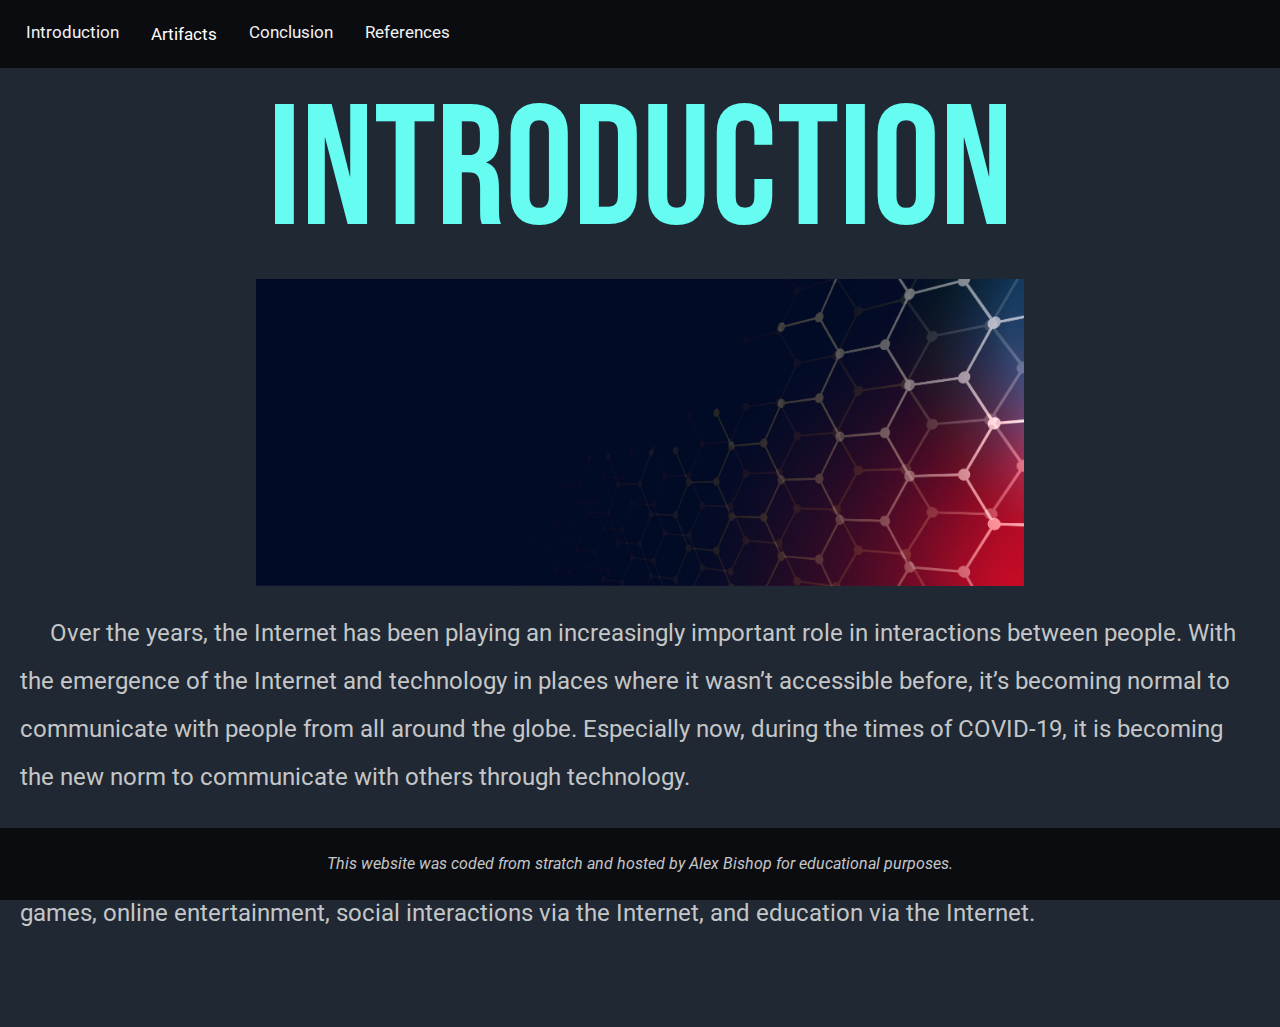
<file: index.html>
<!DOCTYPE html>
<html lang="en">
    <head>
        <meta charset="utf-8">
        <title>Introduction</title>

        <link rel="stylesheet" type="text/css" href="css/main.css">
    </head>

    <body>
        <div class="topnav" id="myTopnav">
            <a href="index.html" class="active">Introduction</a>
            <div class="dropdown">
                <button class="dropbtn">
                    Artifacts 
                </button>
                <div class="dropdown-content">
                    <a href="artifact1.html">Artifact 1</a>
                    <a href="artifact2.html">Artifact 2</a>
                    <a href="artifact3.html">Artifact 3</a>
                    <a href="artifact4.html">Artifact 4</a>
                    <a href="artifact5.html">Artifact 5</a>
                    <a href="artifact6.html">Artifact 6</a>
                    <a href="artifact7.html">Artifact 7</a>
                </div>
                
            </div>
            <a href="conclusion.html">Conclusion</a>
            <a href="references.html">References</a>
        </div>

        <div>
            <h1>
                Introduction
            </h1> 
            <figure style="text-align: center;">
                <img src = "images/techBanner.jpg" style = "height: .2;width: 60%;">
            </figure>
            

            <p>
                &emsp; Over the years, the Internet has been playing an increasingly important role in interactions between people. With the emergence of the Internet and technology in places where it wasn’t accessible before, it’s becoming normal to communicate with people from all around the globe. Especially now, during the times of COVID-19, it is becoming the new norm to communicate with others through technology.
            </p>

            <p class = "bottomT">
                &emsp; This portfolio will be showcasing artifacts based on the impacts of the Internet in today’s world through video games, online entertainment, social interactions via the Internet, and education via the Internet.
            </p>
        </div>
            

        <div class = "footer">
           <p>
            This website was coded from stratch and hosted by Alex Bishop for educational purposes. 
           </p> 
        </div>

    </body>

    <footer>
        
    </footer>


</html>
</file>
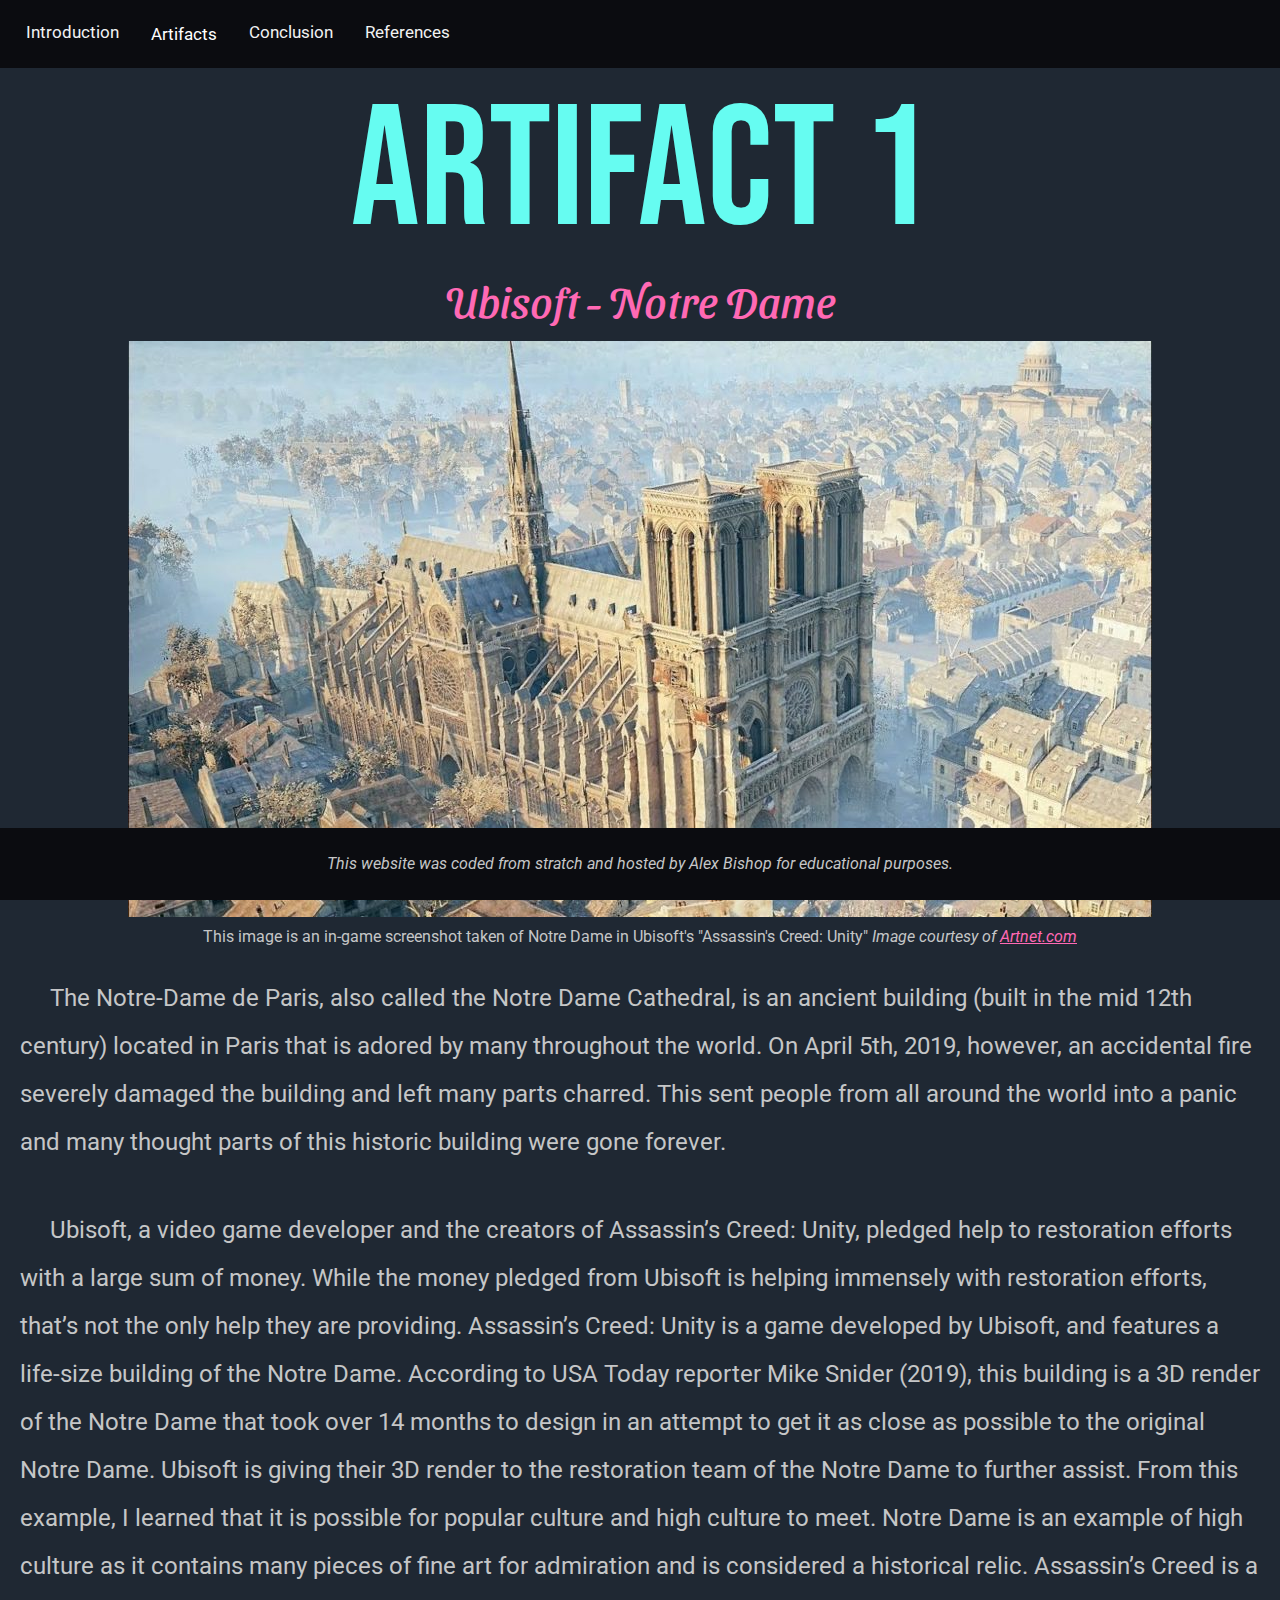
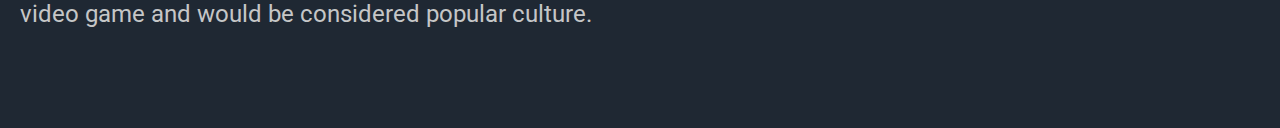
<file: artifact1.html>
<!DOCTYPE html>
<html lang="en">
    <head>
        <meta charset="utf-8">
        <title>Artifact 1</title>

        <link rel="stylesheet" type="text/css" href="css/main.css">
    </head>

    <body>
        <div class="topnav" id="myTopnav">
            <a href="index.html" class="active">Introduction</a>
            <div class="dropdown">
                <button class="dropbtn">
                    Artifacts 
                </button>
                <div class="dropdown-content">
                    <a href="artifact1.html">Artifact 1</a>
                    <a href="artifact2.html">Artifact 2</a>
                    <a href="artifact3.html">Artifact 3</a>
                    <a href="artifact4.html">Artifact 4</a>
                    <a href="artifact5.html">Artifact 5</a>
                    <a href="artifact6.html">Artifact 6</a>
                    <a href="artifact7.html">Artifact 7</a>
                </div>
                
            </div>
            <a href="conclusion.html">Conclusion</a>
            <a href="references.html">References</a>
        </div>

        <div class = "row">
            <h1>
                Artifact 1
            </h1>
            <h2>
                Ubisoft - Notre Dame
            </h2>

            <figure style = "text-align: center;">
                <img src = "images/NotreDameVideoGame.jpg">
                <figcaption>
                    This image is an in-game screenshot taken of Notre Dame in Ubisoft's "Assassin's Creed: Unity" <em>Image courtesy of <a href = "https://news.artnet.com/market/how-technologies-old-and-new-will-be-needed-to-rebuild-notre-dame-1520689">Artnet.com</a></em>
                </figcaption>
             </figure>

            <div class = "column">
                <p>
                    &emsp; The Notre-Dame de Paris, also called the Notre Dame Cathedral, is an ancient building (built in the mid 12th century) located in Paris that is adored by many throughout the world. On April 5th, 2019, however, an accidental fire severely damaged the building and left many parts charred. This sent people from all around the world into a panic and many thought parts of this historic building were gone forever.
                </p>
            </div>

            <div class = "column">
                <p class = "bottomT">
                    &emsp; Ubisoft, a video game developer and the creators of Assassin’s Creed: Unity, pledged help to restoration efforts with a large sum of money. While the money pledged from Ubisoft is helping immensely with restoration efforts, that’s not the only help they are providing. Assassin’s Creed: Unity is a game developed by Ubisoft, and features a life-size building of the Notre Dame. According to USA Today reporter Mike Snider (2019), this building is a 3D render of the Notre Dame that took over 14 months to design in an attempt to get it as close as possible to the original Notre Dame. Ubisoft is giving their 3D render to the restoration team of the Notre Dame to further assist. From this example, I learned that it is possible for popular culture and high culture to meet. Notre Dame is an example of high culture as it contains many pieces of fine art for admiration and is considered a historical relic. Assassin’s Creed is a video game and would be considered popular culture.
                </p>
            </div>
        </div>
            

        <div class = "footer">
            <p>
             This website was coded from stratch and hosted by Alex Bishop for educational purposes. 
            </p> 
         </div>
    </body>



</html>
</file>
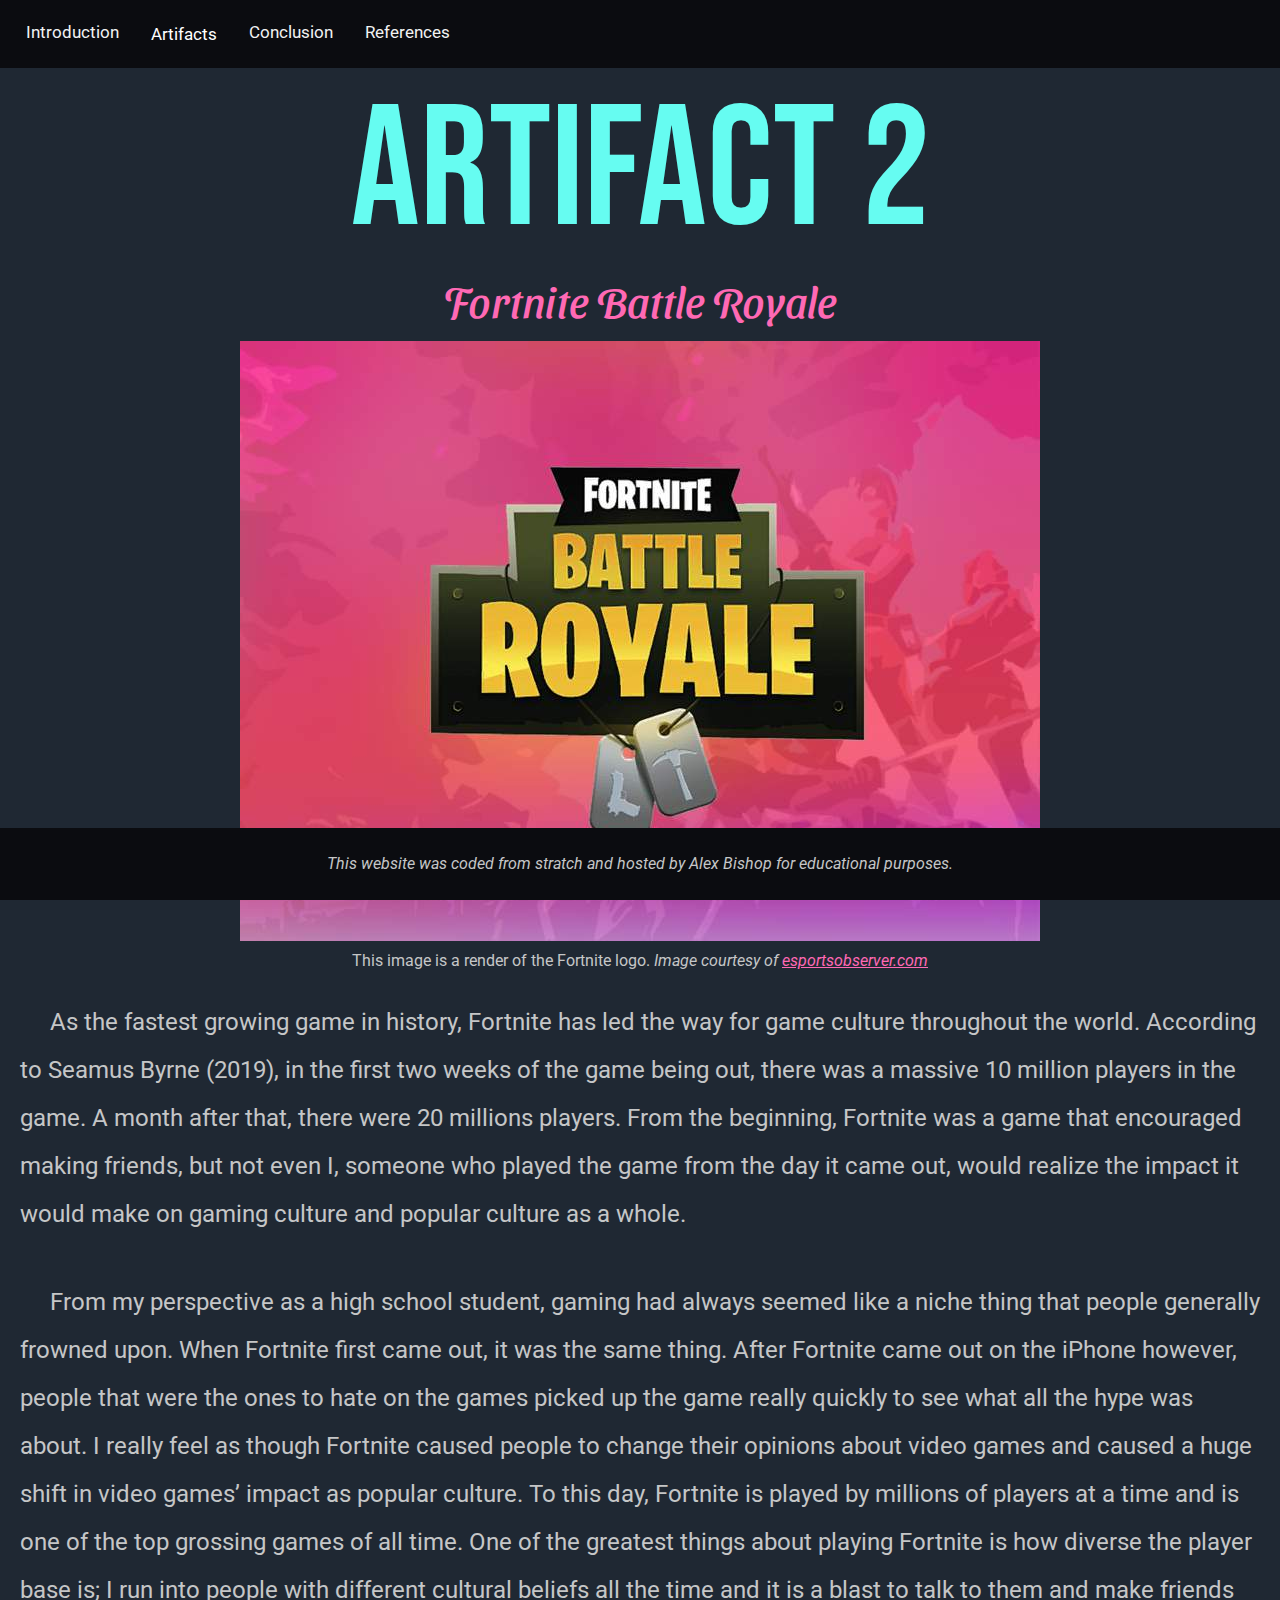
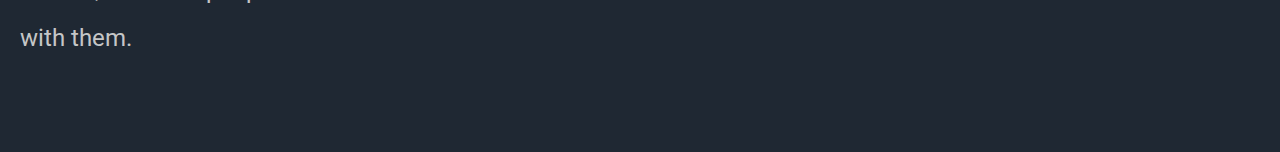
<file: artifact2.html>
<!DOCTYPE html>
<html lang="en">
    <head>
        <meta charset="utf-8">
        <title>Artifact 2</title>

        <link rel="stylesheet" type="text/css" href="css/main.css">
    </head>

    <body>
        <div class="topnav" id="myTopnav">
            <a href="index.html" class="active">Introduction</a>
            <div class="dropdown">
                <button class="dropbtn">
                    Artifacts 
                </button>
                <div class="dropdown-content">
                    <a href="artifact1.html">Artifact 1</a>
                    <a href="artifact2.html">Artifact 2</a>
                    <a href="artifact3.html">Artifact 3</a>
                    <a href="artifact4.html">Artifact 4</a>
                    <a href="artifact5.html">Artifact 5</a>
                    <a href="artifact6.html">Artifact 6</a>
                    <a href="artifact7.html">Artifact 7</a>
                </div>
                
            </div>
            <a href="conclusion.html">Conclusion</a>
            <a href="references.html">References</a>
        </div>

        <div>
            <h1>
                Artifact 2
            </h1>
            <h2>
                Fortnite Battle Royale
            </h2>
            <figure style = "text-align: center;">
                <img src = "images/Fortnite-BR-History-Part-One.jpg">
                <figcaption>
                    This image is a render of the Fortnite logo. <em>Image courtesy of <a href = "https://Esportsobserver.com/fortnite-br-history-part1">esportsobserver.com</a></em>
                </figcaption>
             </figure>
             <p>
                &emsp; As the fastest growing game in history, Fortnite has led the way for game culture throughout the world. According to Seamus Byrne (2019), in the first two weeks of the game being out, there was a massive 10 million players in the game. A month after that, there were 20 millions players. From the beginning, Fortnite was a game that encouraged making friends, but not even I, someone who played the game from the day it came out, would realize the impact it would make on gaming culture and popular culture as a whole.
             </p>
             <p class = "bottomT">
                &emsp; From my perspective as a high school student, gaming had always seemed like a niche thing that people generally frowned upon. When Fortnite first came out, it was the same thing. After Fortnite came out on the iPhone however, people that were the ones to hate on the games picked up the game really quickly to see what all the hype was about. I really feel as though Fortnite caused people to change their opinions about video games and caused a huge shift in video games’ impact as popular culture. To this day, Fortnite is played by millions of players at a time and is one of the top grossing games of all time. One of the greatest things about playing Fortnite is how diverse the player base is; I run into people with different cultural beliefs all the time and it is a blast to talk to them and make friends with them.
             </p>
        </div>
            
        <div class = "footer">
            <p>
             This website was coded from stratch and hosted by Alex Bishop for educational purposes. 
            </p> 
         </div>
    </body>



</html>
</file>
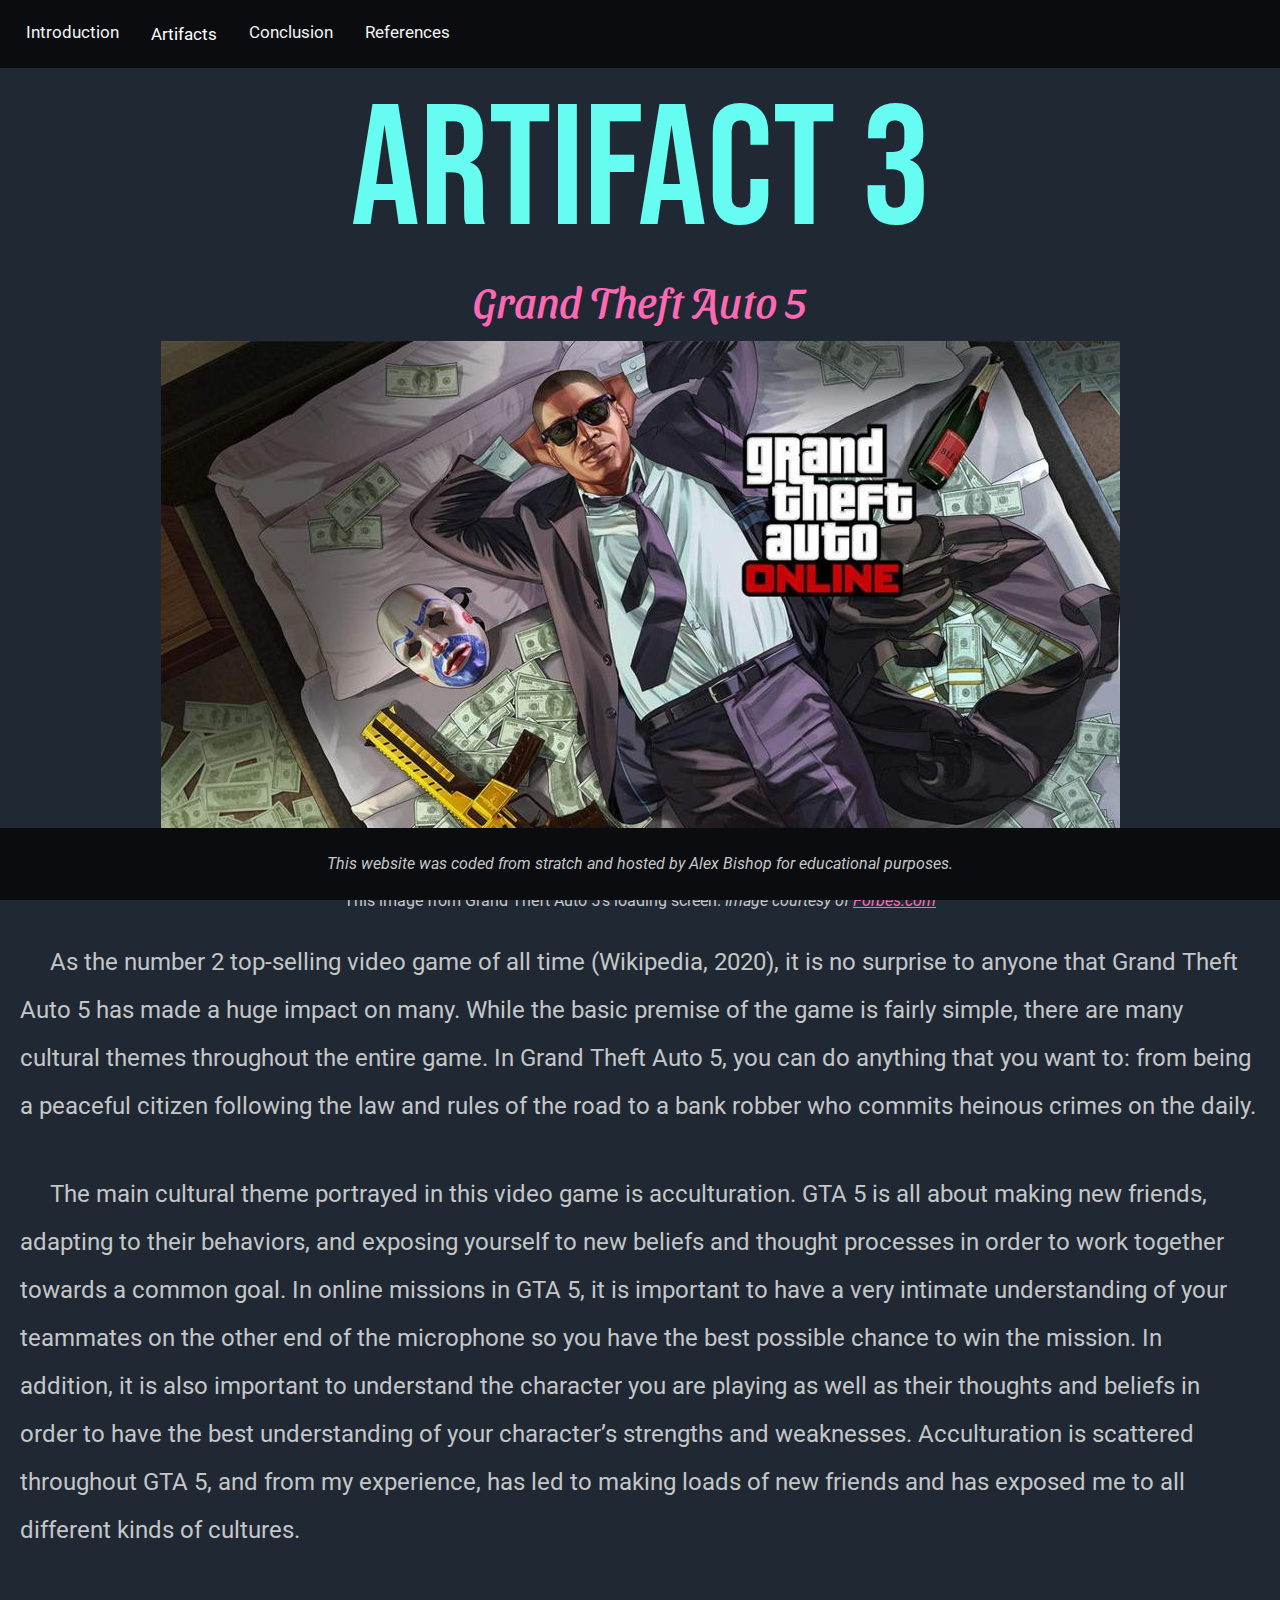
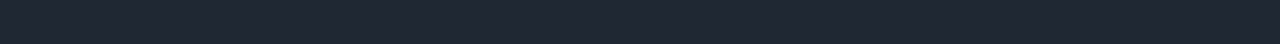
<file: artifact3.html>
<!DOCTYPE html>
<html lang="en">
    <head>
        <meta charset="utf-8">
        <title>Artifact 3</title>

        <link rel="stylesheet" type="text/css" href="css/main.css">
    </head>

    <body>
        <div class="topnav" id="myTopnav">
            <a href="index.html" class="active">Introduction</a>
            <div class="dropdown">
                <button class="dropbtn">
                    Artifacts 
                </button>
                <div class="dropdown-content">
                    <a href="artifact1.html">Artifact 1</a>
                    <a href="artifact2.html">Artifact 2</a>
                    <a href="artifact3.html">Artifact 3</a>
                    <a href="artifact4.html">Artifact 4</a>
                    <a href="artifact5.html">Artifact 5</a>
                    <a href="artifact6.html">Artifact 6</a>
                    <a href="artifact7.html">Artifact 7</a>
                </div>
                
            </div>
            <a href="conclusion.html">Conclusion</a>
            <a href="references.html">References</a>
        </div>

        <div>
            <h1>
                Artifact 3
            </h1>
            <h2>
                Grand Theft Auto 5
            </h2>
            <figure style = "text-align: center;">
                <img src = "images/gta5.jpg">
                <figcaption>
                    This image from Grand Theft Auto 5's loading screen. <em>Image courtesy of <a href = "https://www.forbes.com/sites/paultassi/2020/02/15/the-enduring-mystery-of-how-gta-5-has-sold-120-million-copies/?sh=173cd93c1c7b">Forbes.com</a></em>
                </figcaption>
             </figure>
             <p>
                &emsp; As the number 2 top-selling video game of all time (Wikipedia, 2020), it is no surprise to anyone that Grand Theft Auto 5 has made a huge impact on many. While the basic premise of the game is fairly simple, there are many cultural themes throughout the entire game. In Grand Theft Auto 5, you can do anything that you want to: from being a peaceful citizen following the law and rules of the road to a bank robber who commits heinous crimes on the daily.
             </p>
             <p class = "bottomT">
                &emsp; The main cultural theme portrayed in this video game is acculturation. GTA 5 is all about making new friends, adapting to their behaviors, and exposing yourself to new beliefs and thought processes in order to work together towards a common goal. In online missions in GTA 5, it is important to have a very intimate understanding of your teammates on the other end of the microphone so you have the best possible chance to win the mission. In addition, it is also important to understand the character you are playing as well as their thoughts and beliefs in order to have the best understanding of your character’s strengths and weaknesses. Acculturation is scattered throughout GTA 5, and from my experience, has led to making loads of new friends and has exposed me to all different kinds of cultures.
             </p>
        </div>
            
        <div class = "footer">
            <p>
             This website was coded from stratch and hosted by Alex Bishop for educational purposes. 
            </p> 
         </div>
    </body>



</html>
</file>
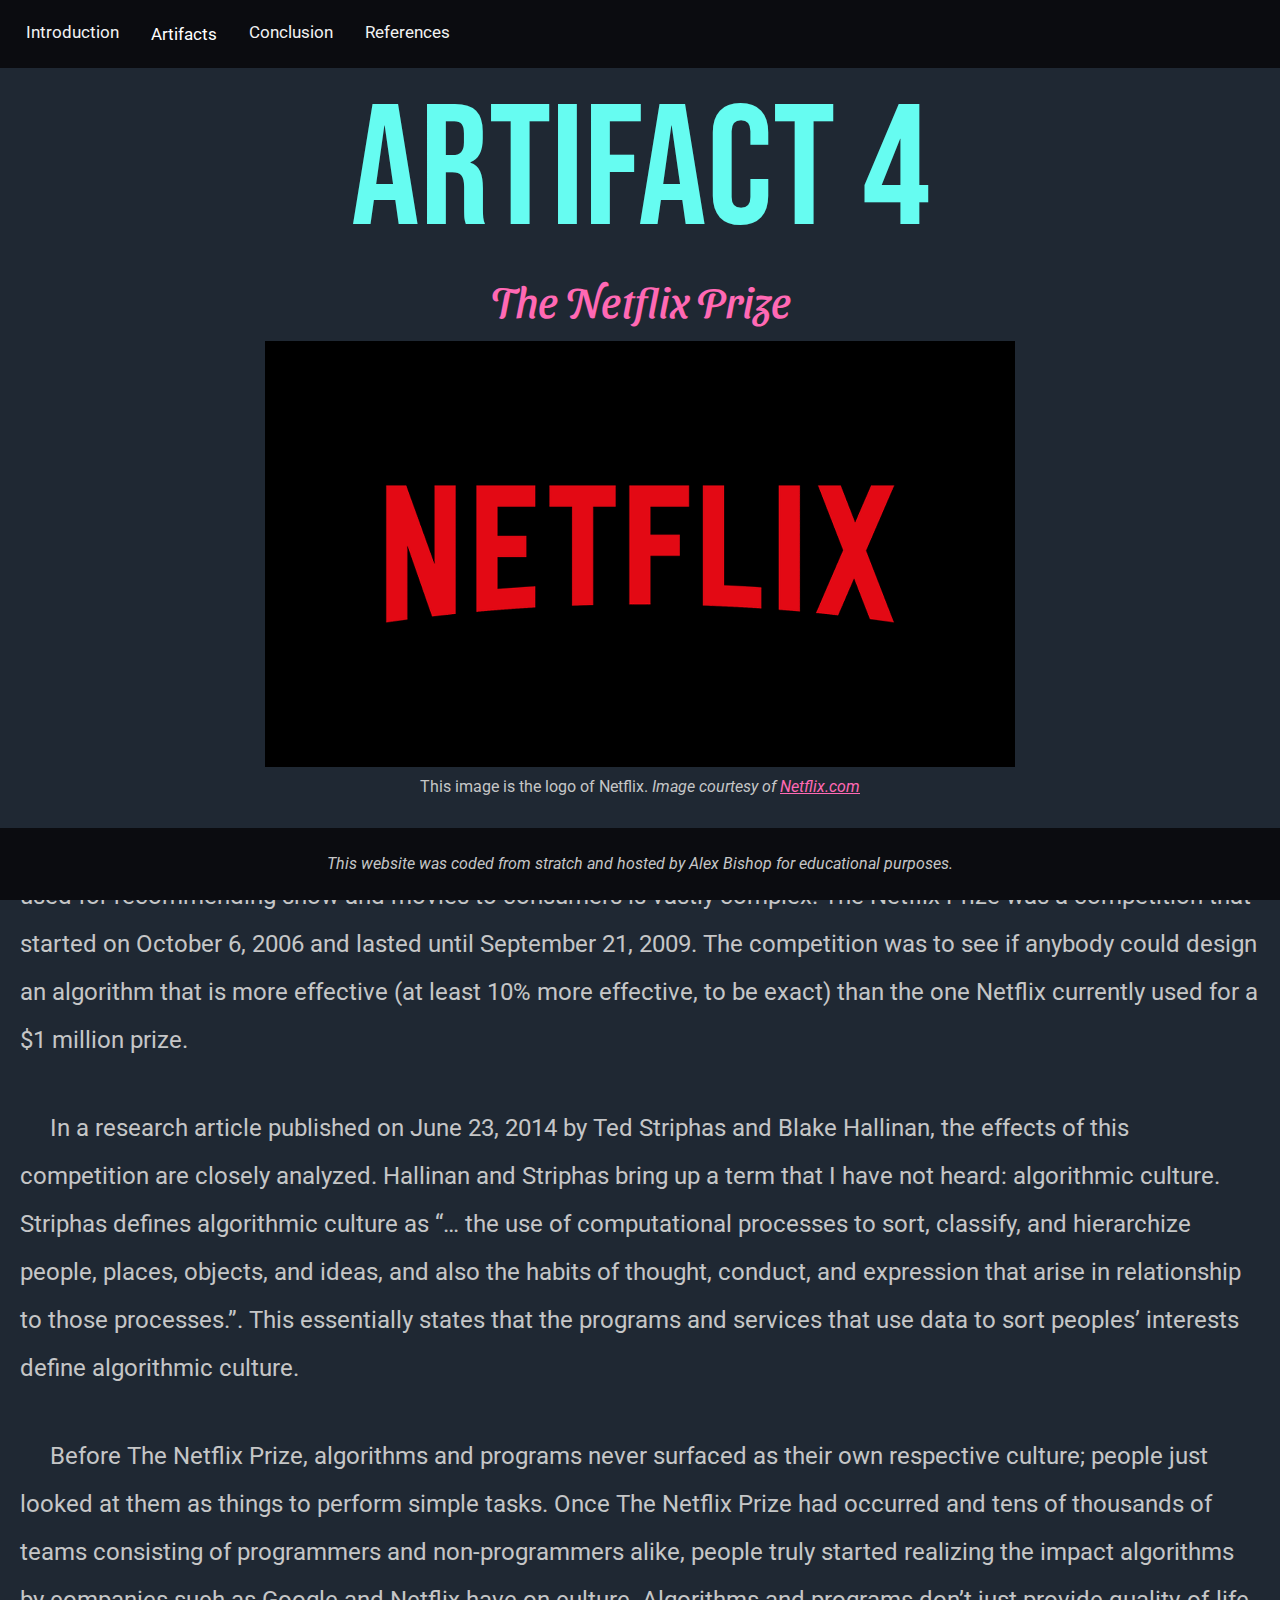
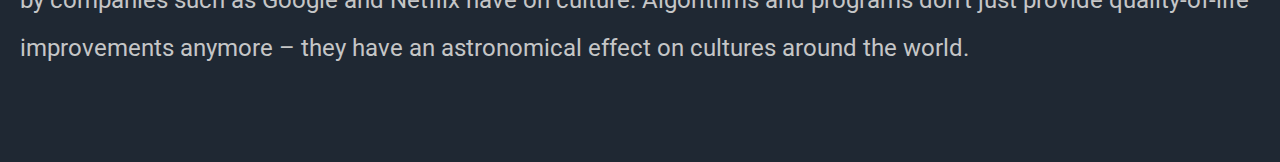
<file: artifact4.html>
<!DOCTYPE html>
<html lang="en">
    <head>
        <meta charset="utf-8">
        <title>Artifact 4</title>

        <link rel="stylesheet" type="text/css" href="css/main.css">
    </head>

    <body>
        <div class="topnav" id="myTopnav">
            <a href="index.html" class="active">Introduction</a>
            <div class="dropdown">
                <button class="dropbtn">
                    Artifacts 
                </button>
                <div class="dropdown-content">
                    <a href="artifact1.html">Artifact 1</a>
                    <a href="artifact2.html">Artifact 2</a>
                    <a href="artifact3.html">Artifact 3</a>
                    <a href="artifact4.html">Artifact 4</a>
                    <a href="artifact5.html">Artifact 5</a>
                    <a href="artifact6.html">Artifact 6</a>
                    <a href="artifact7.html">Artifact 7</a>
                </div>
                
            </div>
            <a href="conclusion.html">Conclusion</a>
            <a href="references.html">References</a>
        </div>

        <div>
            <h1>
                Artifact 4
            </h1>
            <h2>
                The Netflix Prize
            </h2>
            <figure style = "text-align: center;">
                <img src = "images/netflix.png" style = "height: 750p;width: 750px;">
                <figcaption>
                    This image is the logo of Netflix. <em>Image courtesy of <a href = "https://brand.netflix.com/en/assets/">Netflix.com</a></em>
                </figcaption>
             </figure>
             <p>
                &emsp; Netflix is a household name around the world; that is no surprise. It is also not a surprise that the algorithm that is used for recommending show and movies to consumers is vastly complex. The Netflix Prize was a competition that started on October 6, 2006 and lasted until September 21, 2009. The competition was to see if anybody could design an algorithm that is more effective (at least 10% more effective, to be exact) than the one Netflix currently used for a $1 million prize.
             </p>
             <p>
                &emsp; In a research article published on June 23, 2014 by Ted Striphas and Blake Hallinan, the effects of this competition are closely analyzed. Hallinan and Striphas bring up a term that I have not heard: algorithmic culture. Striphas defines algorithmic culture as “… the use of computational processes to sort, classify, and hierarchize people, places, objects, and ideas, and also the habits of thought, conduct, and expression that arise in relationship to those processes.”. This essentially states that the programs and services that use data to sort peoples’ interests define algorithmic culture.
             </p>
             <p class = "bottomT">
                &emsp; Before The Netflix Prize, algorithms and programs never surfaced as their own respective culture; people just looked at them as things to perform simple tasks.  Once The Netflix Prize had occurred and tens of thousands of teams consisting of programmers and non-programmers alike, people truly started realizing the impact algorithms by companies such as Google and Netflix have on culture. Algorithms and programs don’t just provide quality-of-life improvements anymore – they have an astronomical effect on cultures around the world.
             </p>
        </div>
            

        <div class = "footer">
            <p>
             This website was coded from stratch and hosted by Alex Bishop for educational purposes. 
            </p> 
         </div>
    </body>



</html>
</file>
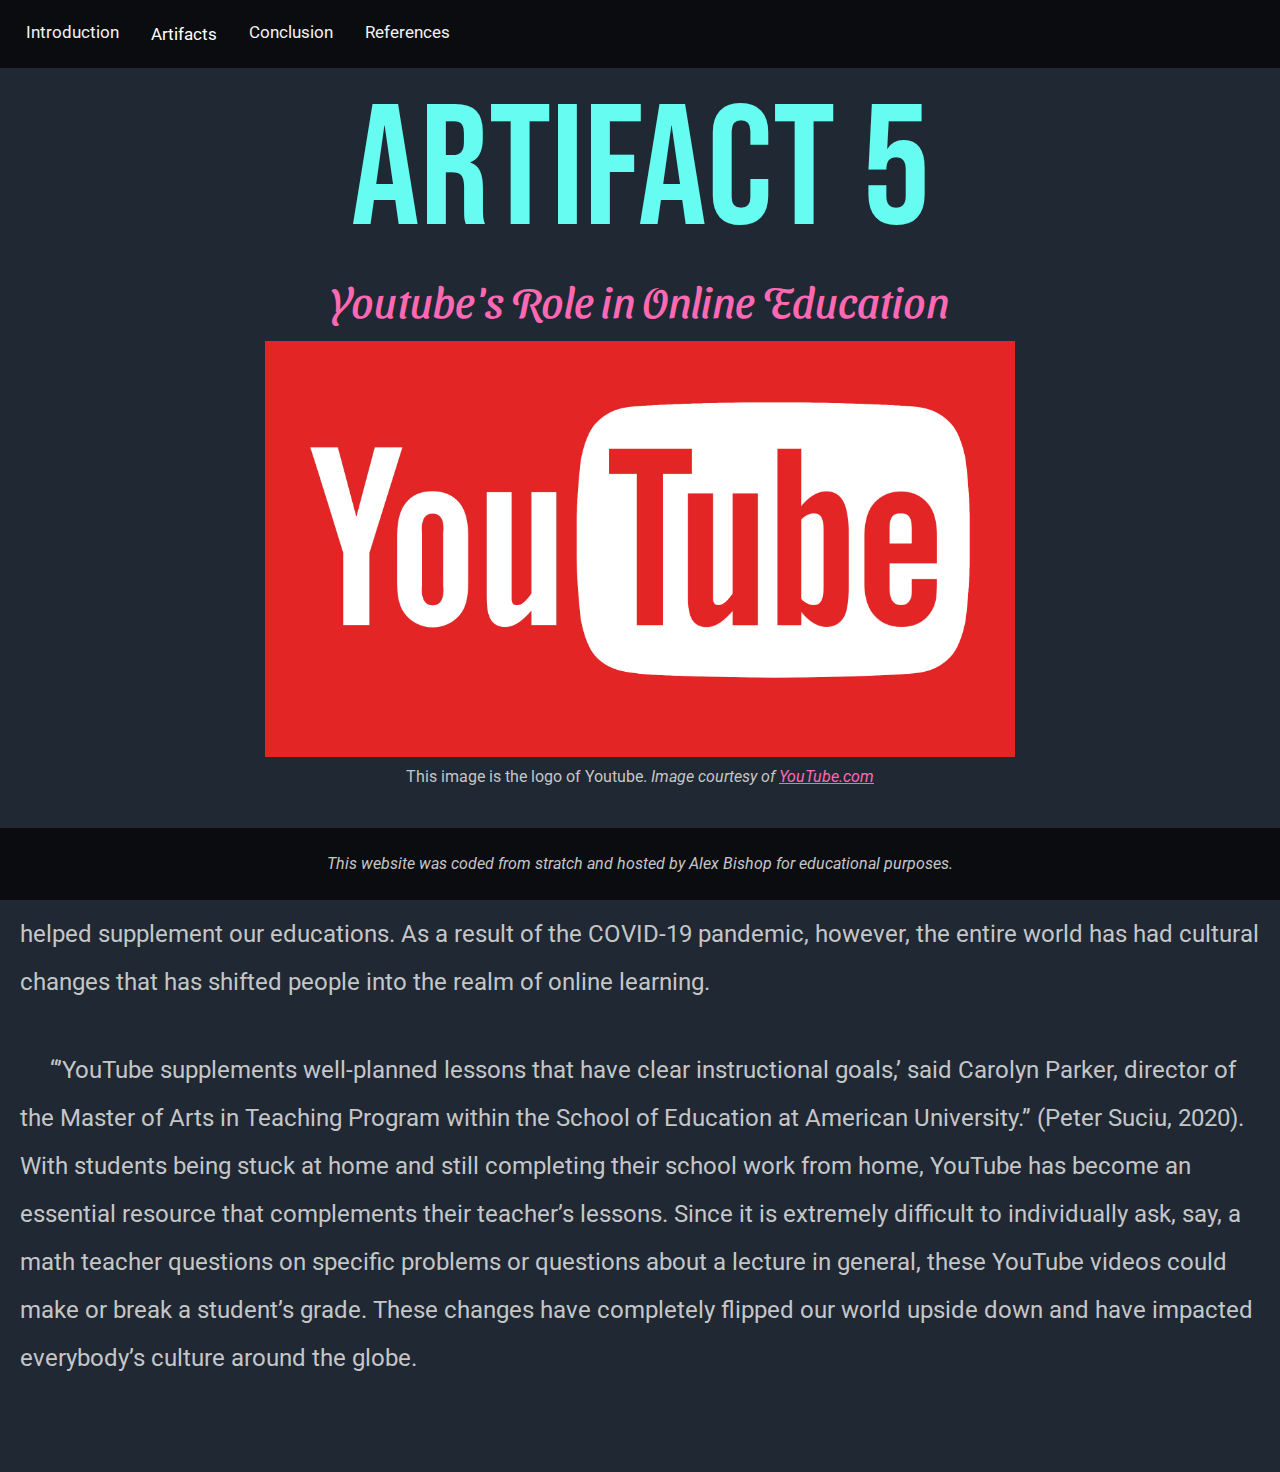
<file: artifact5.html>
<!DOCTYPE html>
<html lang="en">
    <head>
        <meta charset="utf-8">
        <title>Artifact 5</title>

        <link rel="stylesheet" type="text/css" href="css/main.css">
    </head>

    <body>
        <div class="topnav" id="myTopnav">
            <a href="index.html" class="active">Introduction</a>
            <div class="dropdown">
                <button class="dropbtn">
                    Artifacts 
                </button>
                <div class="dropdown-content">
                    <a href="artifact1.html">Artifact 1</a>
                    <a href="artifact2.html">Artifact 2</a>
                    <a href="artifact3.html">Artifact 3</a>
                    <a href="artifact4.html">Artifact 4</a>
                    <a href="artifact5.html">Artifact 5</a>
                    <a href="artifact6.html">Artifact 6</a>
                    <a href="artifact7.html">Artifact 7</a>
                </div>
                
            </div>
            <a href="conclusion.html">Conclusion</a>
            <a href="references.html">References</a>
        </div>

        <div>
            <h1>
                Artifact 5
            </h1>
            <h2>
                Youtube's Role in Online Education
            </h2>
            <figure style = "text-align: center;">
                <img src = "images/youtube3.jpg" style = "width: 750px;">
                <figcaption>
                    This image is the logo of Youtube. <em>Image courtesy of <a href = "https://www.youtube.com/about/brand-resources/#logos-icons-colors">YouTube.com</a></em>
                </figcaption>
             </figure>
             <p>
                &emsp; YouTube has been around since 2005, offering all different kinds of entertaining, educational, and informative content. Even before the COVID-19 pandemic, this content was widely used to keep us occupied, entertained, and helped supplement our educations. As a result of the COVID-19 pandemic, however, the entire world has had cultural changes that has shifted people into the realm of online learning.
             </p>
             <p class = "bottomT">
                &emsp; “’YouTube supplements well-planned lessons that have clear instructional goals,’ said Carolyn Parker, director of the Master of Arts in Teaching Program within the School of Education at American University.” (Peter Suciu, 2020). With students being stuck at home and still completing their school work from home, YouTube has become an essential resource that complements their teacher’s lessons. Since it is extremely difficult to individually ask, say, a math teacher questions on specific problems or questions about a lecture in general, these YouTube videos could make or break a student’s grade. These changes have completely flipped our world upside down and have impacted everybody’s culture around the globe.
             </p>
        </div>
            
        <div class = "footer">
            <p>
             This website was coded from stratch and hosted by Alex Bishop for educational purposes. 
            </p> 
         </div>
    </body>



</html>
</file>
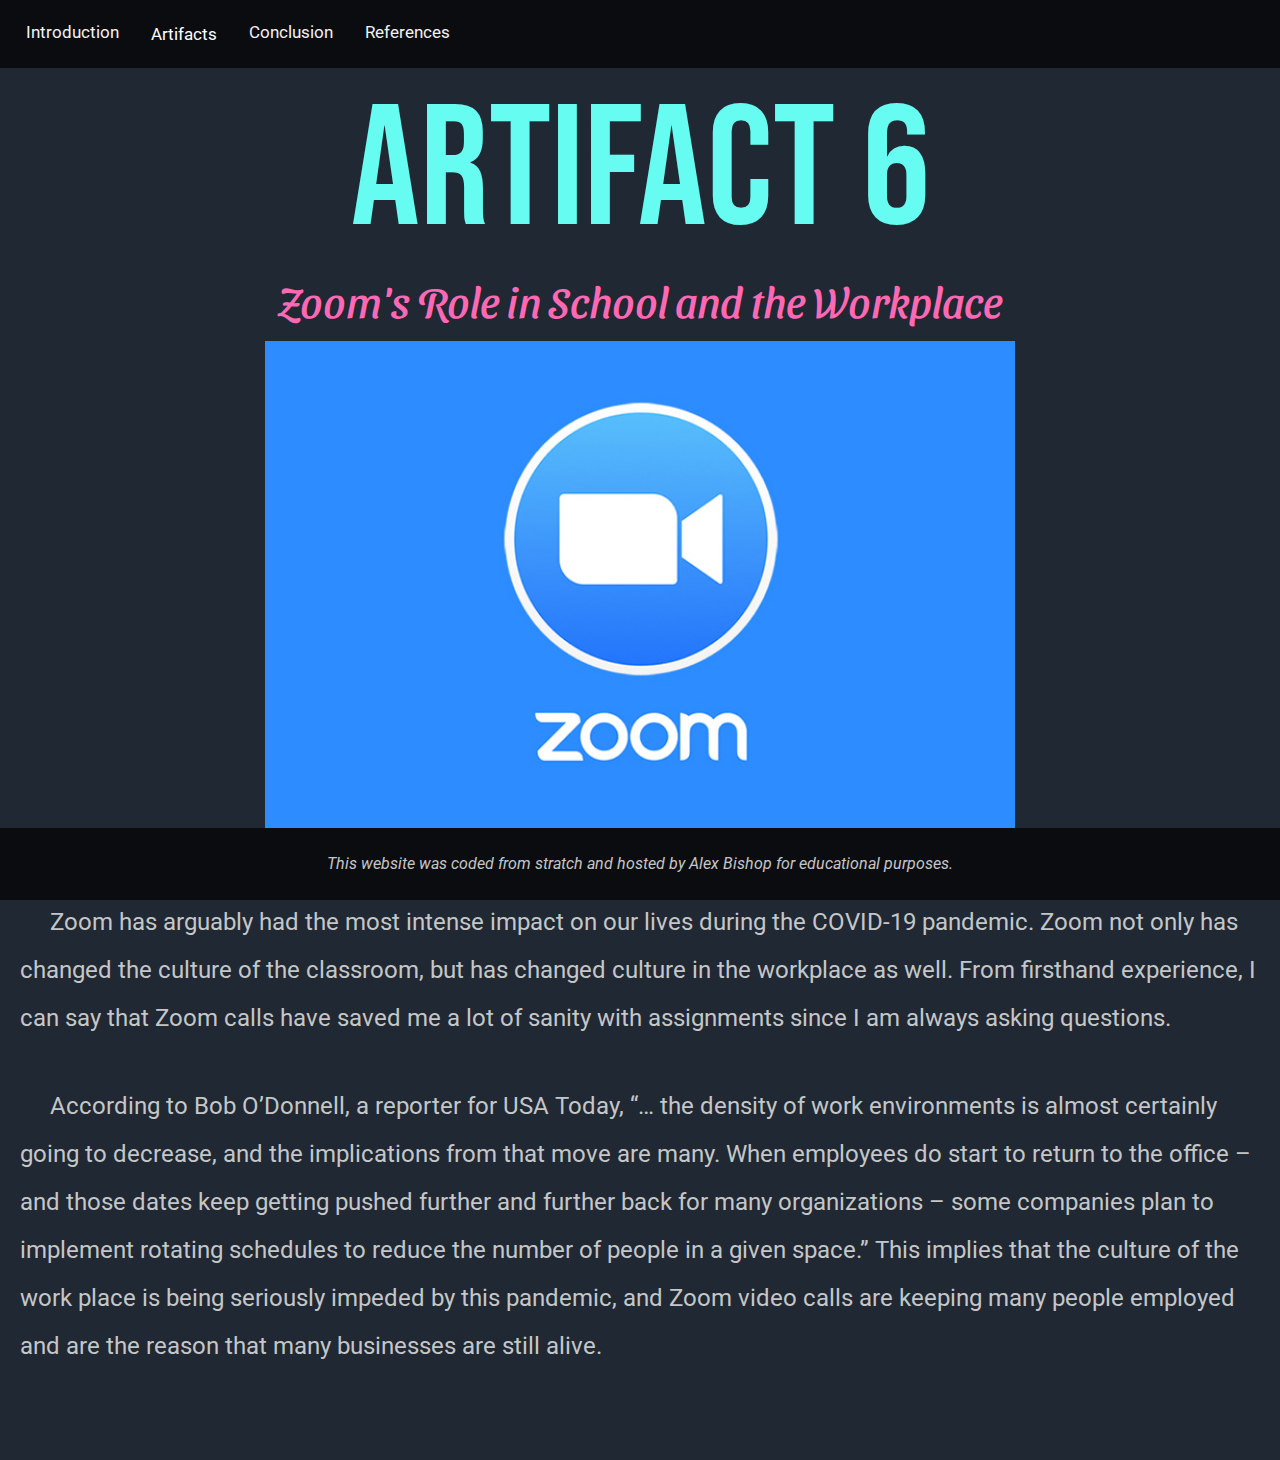
<file: artifact6.html>
<!DOCTYPE html>
<html lang="en">
    <head>
        <meta charset="utf-8">
        <title>Artifact 6</title>

        <link rel="stylesheet" type="text/css" href="css/main.css">
    </head>

    <body>
        <div class="topnav" id="myTopnav">
            <a href="index.html" class="active">Introduction</a>
            <div class="dropdown">
                <button class="dropbtn">
                    Artifacts 
                </button>
                <div class="dropdown-content">
                    <a href="artifact1.html">Artifact 1</a>
                    <a href="artifact2.html">Artifact 2</a>
                    <a href="artifact3.html">Artifact 3</a>
                    <a href="artifact4.html">Artifact 4</a>
                    <a href="artifact5.html">Artifact 5</a>
                    <a href="artifact6.html">Artifact 6</a>
                    <a href="artifact7.html">Artifact 7</a>
                </div>
                
            </div>
            <a href="conclusion.html">Conclusion</a>
            <a href="references.html">References</a>
        </div>

        <div>
            <h1>
                Artifact 6
            </h1>
            <h2>
                Zoom's Role in School and the Workplace
            </h2>
            <figure style = "text-align: center;">
                <img src = "images/zoom.jpg" style = "width: 750px;">
                <figcaption>
                    This image is the logo of Zoom. <em>Image courtesy of <a href = "https://www.eweek.com/enterprise-apps/zoom-unveils-slew-of-new-features-at-zoomtopia-2020">eWeek.com</a></em>
                </figcaption>
             </figure>
             <p>
                &emsp; Zoom has arguably had the most intense impact on our lives during the COVID-19 pandemic. Zoom not only has changed the culture of the classroom, but has changed culture in the workplace as well. From firsthand experience, I can say that Zoom calls have saved me a lot of sanity with assignments since I am always asking questions.
             </p>
             <p class = "bottomT">
                &emsp; According to Bob O’Donnell, a reporter for USA Today, “… the density of work environments is almost certainly going to decrease, and the implications from that move are many. When employees do start to return to the office – and those dates keep getting pushed further and further back for many organizations – some companies plan to implement rotating schedules to reduce the number of people in a given space.” This implies that the culture of the work place is being seriously impeded by this pandemic, and Zoom video calls are keeping many people employed and are the reason that many businesses are still alive. 
             </p>
        </div>
            

        <div class = "footer">
            <p>
             This website was coded from stratch and hosted by Alex Bishop for educational purposes. 
            </p> 
         </div>
    </body>



</html>
</file>
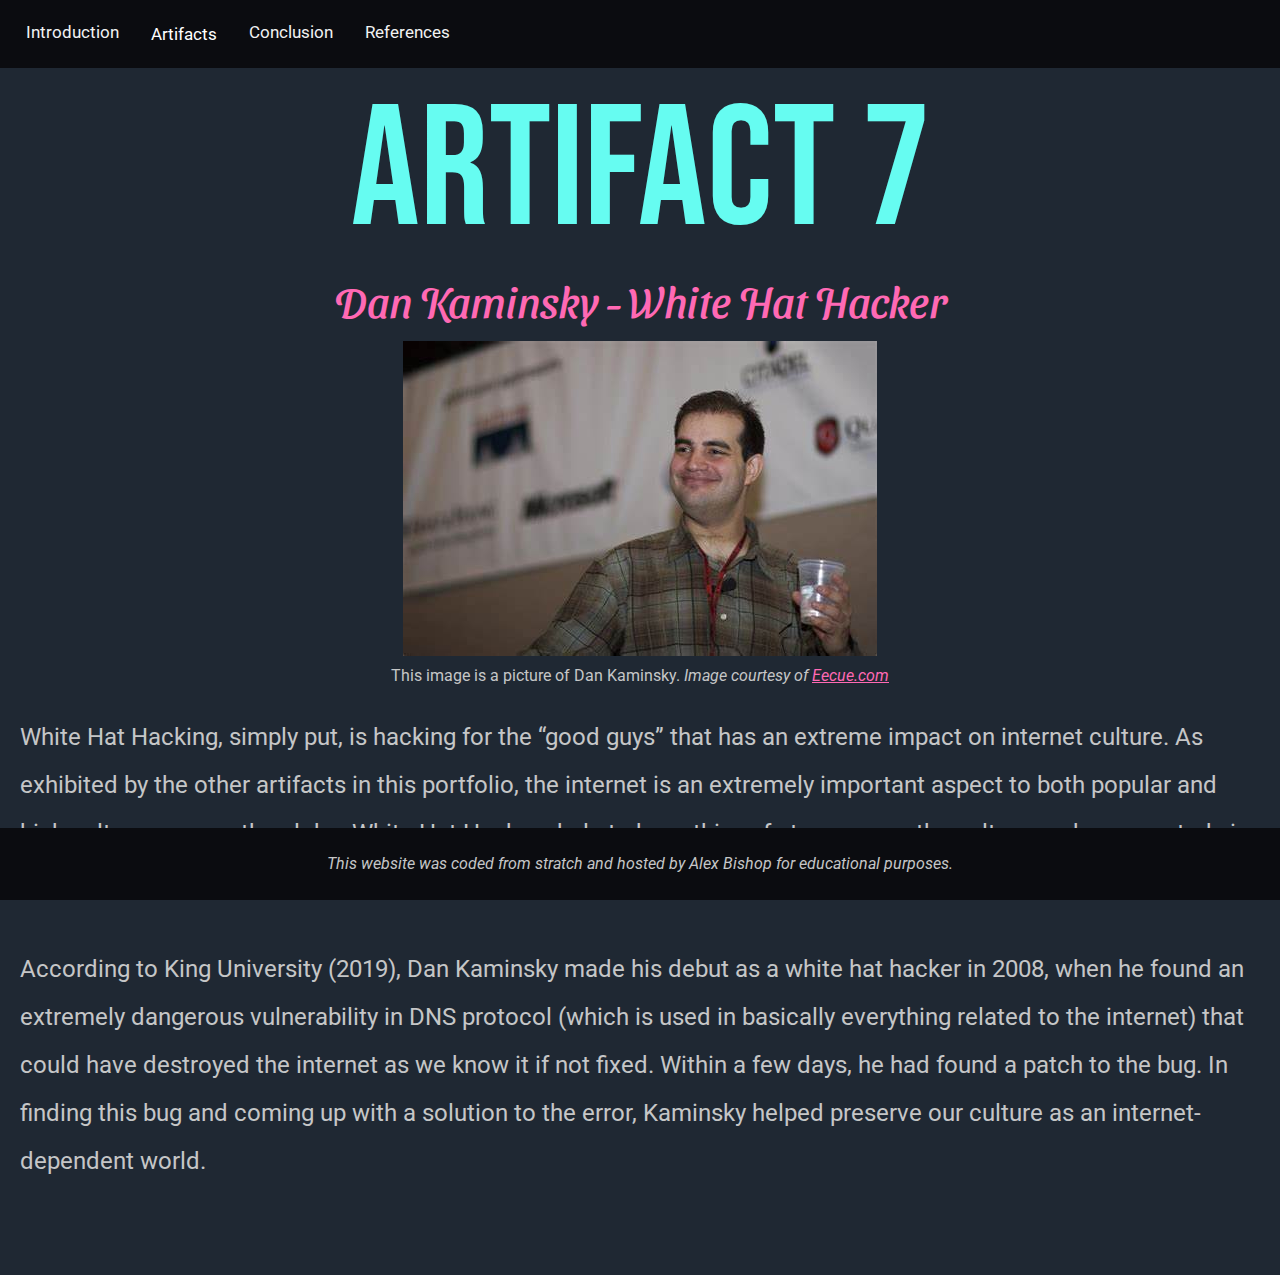
<file: artifact7.html>
<!DOCTYPE html>
<html lang="en">
    <head>
        <meta charset="utf-8">
        <title>Artifact 7</title>

        <link rel="stylesheet" type="text/css" href="css/main.css">
    </head>

    <body>
        <div class="topnav" id="myTopnav">
            <a href="index.html" class="active">Introduction</a>
            <div class="dropdown">
                <button class="dropbtn">
                    Artifacts 
                </button>
                <div class="dropdown-content">
                    <a href="artifact1.html">Artifact 1</a>
                    <a href="artifact2.html">Artifact 2</a>
                    <a href="artifact3.html">Artifact 3</a>
                    <a href="artifact4.html">Artifact 4</a>
                    <a href="artifact5.html">Artifact 5</a>
                    <a href="artifact6.html">Artifact 6</a>
                    <a href="artifact7.html">Artifact 7</a>
                </div>
                
            </div>
            <a href="conclusion.html">Conclusion</a>
            <a href="references.html">References</a>
        </div>

        <div>
            <h1>
                Artifact 7
            </h1>
            <h2>
                Dan Kaminsky - White Hat Hacker
            </h2>
            <figure style = "text-align: center;">
                <img src = "images/dan.jpg" >
                <figcaption>
                    This image is a picture of Dan Kaminsky. <em>Image courtesy of <a href="http://eecue.com/i/Dan-Kaminsky-eecue_26987_71ms_l.jpg">Eecue.com</a></em>
                </figcaption>
             </figure>
             <p>
                White Hat Hacking, simply put, is hacking for the “good guys” that has an extreme impact on internet culture. As exhibited by the other artifacts in this portfolio, the internet is an extremely important aspect to both popular and high cultures across the globe. White Hat Hackers help to keep this safe to preserve the culture we have created via the Internet.
             </p>
             <p class = "bottomT">
                According to King University (2019), Dan Kaminsky made his debut as a white hat hacker in 2008, when he found an extremely dangerous vulnerability in DNS protocol (which is used in basically everything related to the internet) that could have destroyed the internet as we know it if not fixed. Within a few days, he had found a patch to the bug. In finding this bug and coming up with a solution to the error, Kaminsky helped preserve our culture as an internet-dependent world.
             </p>
        </div>
            
        <div class = "footer">
            <p>
             This website was coded from stratch and hosted by Alex Bishop for educational purposes. 
            </p> 
         </div>
    </body>



</html>
</file>
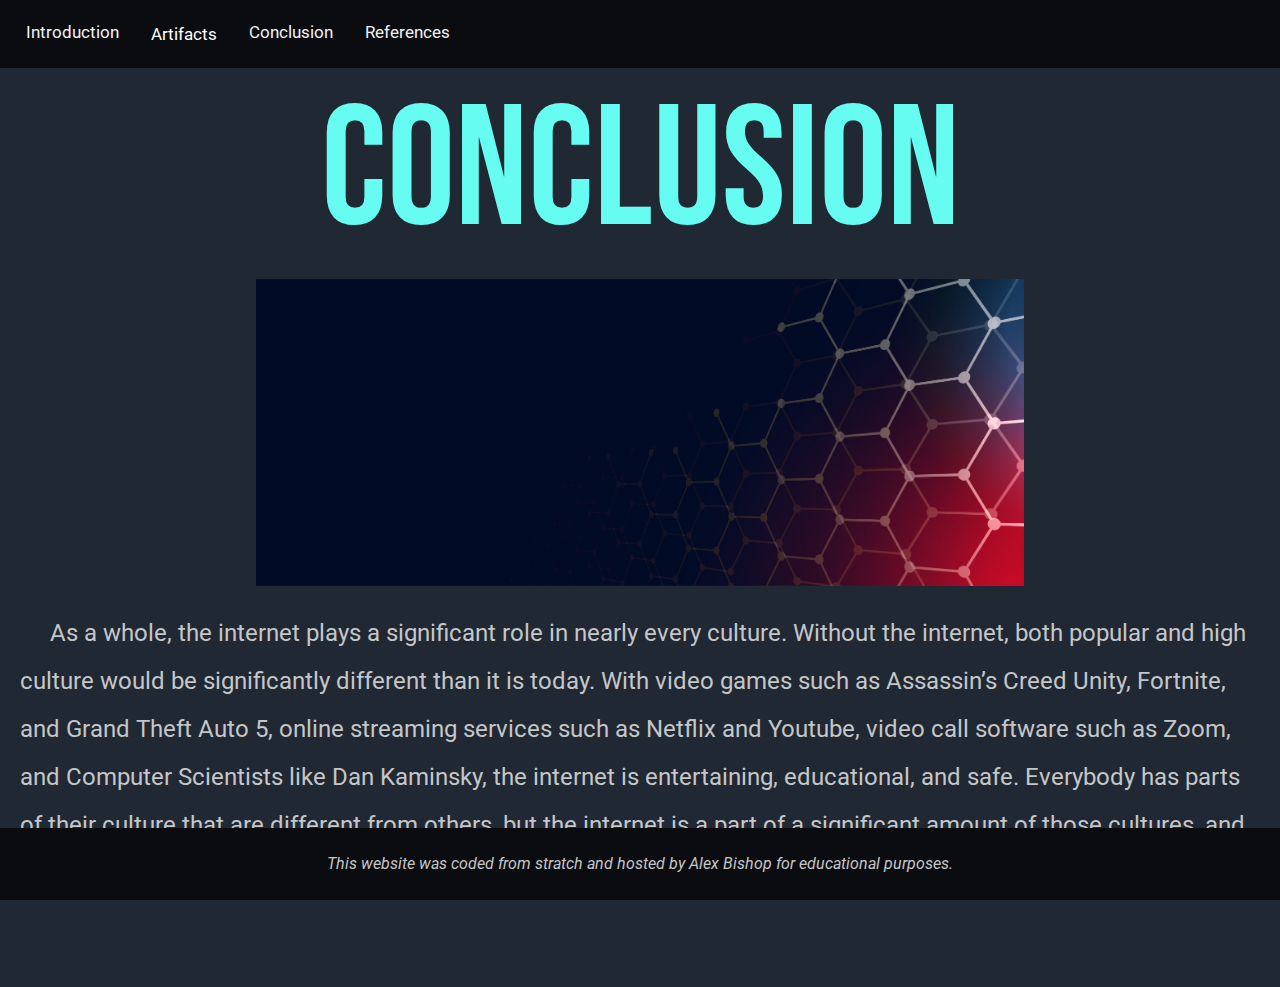
<file: conclusion.html>
<!DOCTYPE html>
<html lang="en">
    <head>
        <meta charset="utf-8">
        <title>Conclusion</title>

        <link rel="stylesheet" type="text/css" href="css/main.css">
    </head>

    <body>
        <div class="topnav" id="myTopnav">
            <a href="index.html" class="active">Introduction</a>
            <div class="dropdown">
                <button class="dropbtn">
                    Artifacts 
                </button>
                <div class="dropdown-content">
                    <a href="artifact1.html">Artifact 1</a>
                    <a href="artifact2.html">Artifact 2</a>
                    <a href="artifact3.html">Artifact 3</a>
                    <a href="artifact4.html">Artifact 4</a>
                    <a href="artifact5.html">Artifact 5</a>
                    <a href="artifact6.html">Artifact 6</a>
                    <a href="artifact7.html">Artifact 7</a>
                </div>
                
            </div>
            <a href="conclusion.html">Conclusion</a>
            <a href="references.html">References</a>
        </div>

        <div>
            <h1>
                Conclusion
            </h1>
            <figure style = "text-align: center;">
                <img src = "images/techBanner.jpg" style = "height: .2;width: 60%;">
            </figure>
            
            <p class = "bottomT">
                &emsp; As a whole, the internet plays a significant role in nearly every culture. Without the internet, both popular and high culture would be significantly different than it is today. With video games such as Assassin’s Creed Unity, Fortnite, and Grand Theft Auto 5, online streaming services such as Netflix and Youtube, video call software such as Zoom, and Computer Scientists like Dan Kaminsky, the internet is entertaining, educational, and safe. Everybody has parts of their culture that are different from others, but the internet is a part of a significant amount of those cultures, and it is here to stay. 
            </p>
        </div>
            

        <div class = "footer">
            <p>
             This website was coded from stratch and hosted by Alex Bishop for educational purposes. 
            </p> 
         </div>
    </body>



</html>
</file>
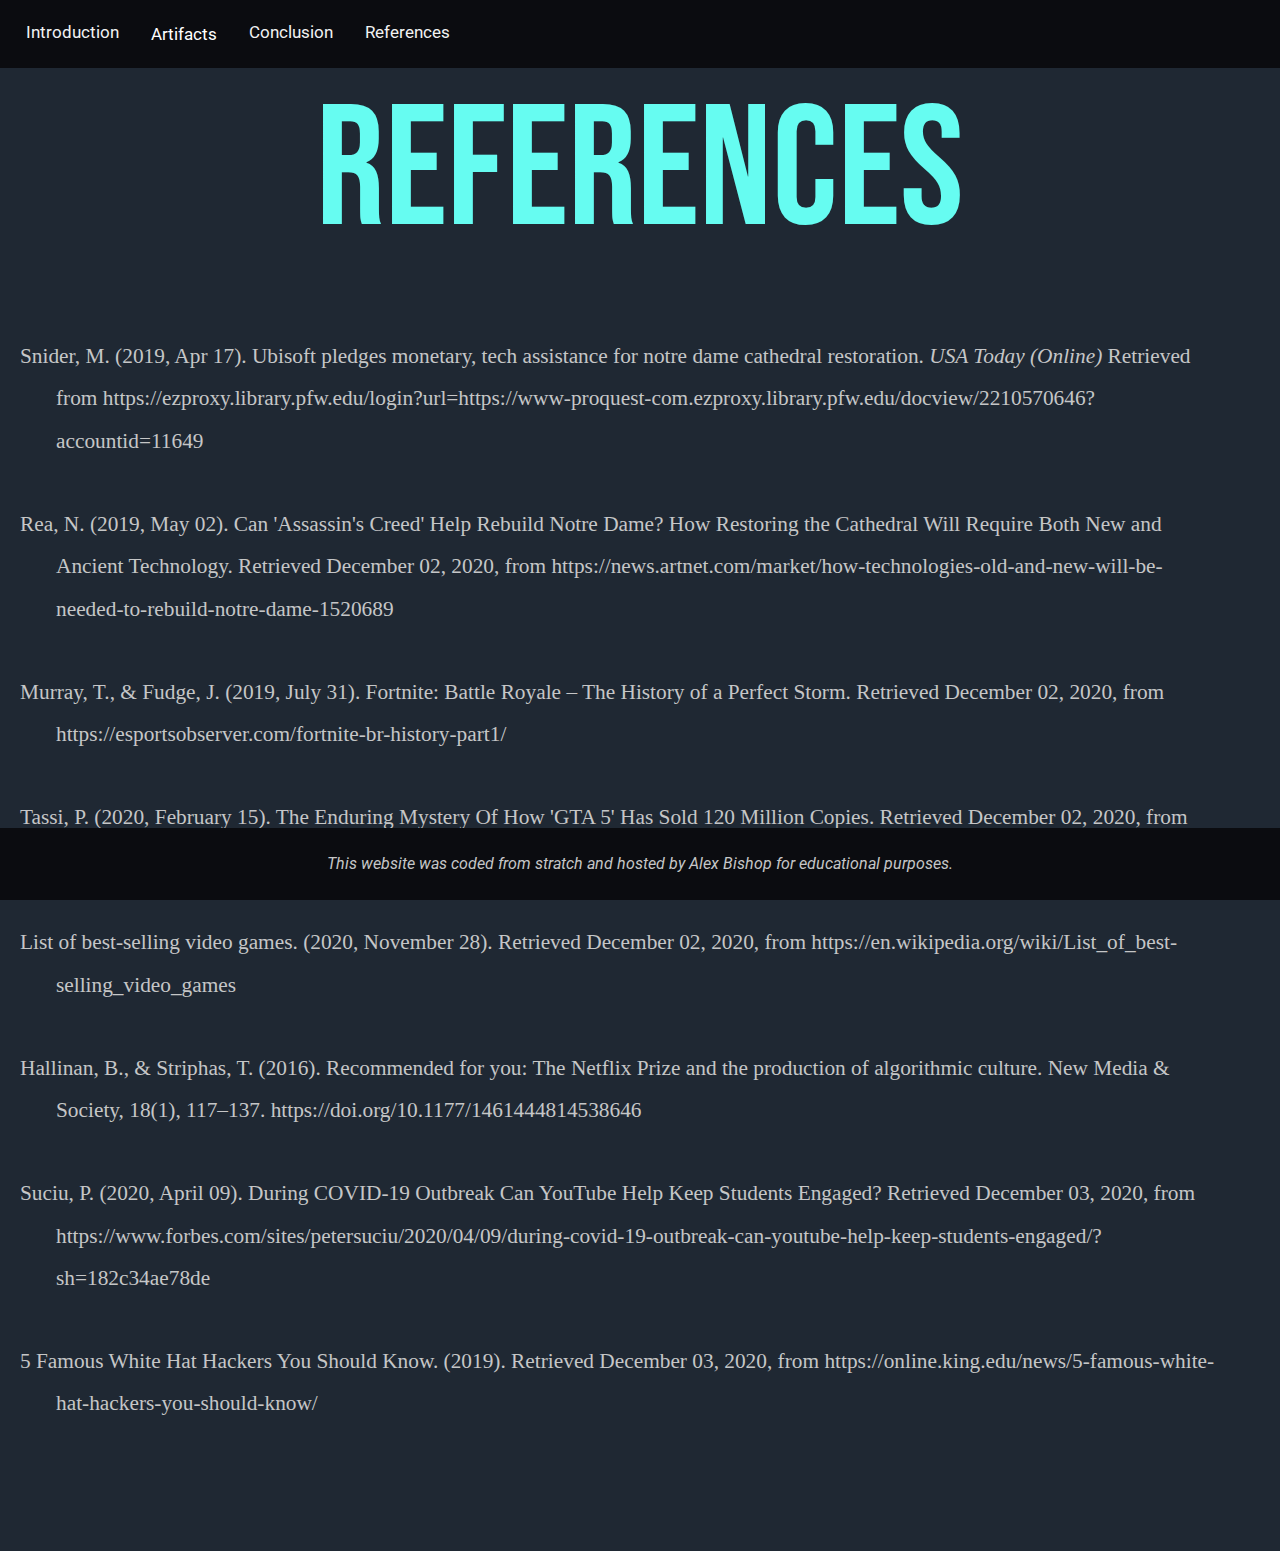
<file: references.html>
<!DOCTYPE html>
<html lang="en">
    <head>
        <meta charset="utf-8">
        <title>References</title>

        <link rel="stylesheet" type="text/css" href="css/main.css">
    </head>

    <body>
        <div class="topnav" id="myTopnav">
            <a href="index.html" class="active">Introduction</a>
            <div class="dropdown">
                <button class="dropbtn">
                    Artifacts 
                </button>
                <div class="dropdown-content">
                    <a href="artifact1.html">Artifact 1</a>
                    <a href="artifact2.html">Artifact 2</a>
                    <a href="artifact3.html">Artifact 3</a>
                    <a href="artifact4.html">Artifact 4</a>
                    <a href="artifact5.html">Artifact 5</a>
                    <a href="artifact6.html">Artifact 6</a>
                    <a href="artifact7.html">Artifact 7</a>
                </div>
                
            </div>
            <a href="conclusion.html">Conclusion</a>
            <a href="references.html">References</a>
        </div>

        <div>
            <h1>
                References
            </h1>

            <ul class = "references">
                <li>
                    Snider, M. (2019, Apr 17). Ubisoft pledges monetary, tech assistance for notre dame cathedral restoration. <em>USA Today (Online)</em> Retrieved from https://ezproxy.library.pfw.edu/login?url=https://www-proquest-com.ezproxy.library.pfw.edu/docview/2210570646?accountid=11649
                </li>
                <li>
                    Rea, N. (2019, May 02). Can 'Assassin's Creed' Help Rebuild Notre Dame? How Restoring the Cathedral Will Require Both New and Ancient Technology. Retrieved December 02, 2020, from https://news.artnet.com/market/how-technologies-old-and-new-will-be-needed-to-rebuild-notre-dame-1520689
                </li>
                <li>
                    Murray, T., & Fudge, J. (2019, July 31). Fortnite: Battle Royale – The History of a Perfect Storm. Retrieved December 02, 2020, from https://esportsobserver.com/fortnite-br-history-part1/
                </li>
                <li>
                    Tassi, P. (2020, February 15). The Enduring Mystery Of How 'GTA 5' Has Sold 120 Million Copies. Retrieved December 02, 2020, from https://www.forbes.com/sites/paultassi/2020/02/15/the-enduring-mystery-of-how-gta-5-has-sold-120-million-copies/?sh=173cd93c1c7b
                </li>
                <li>
                    List of best-selling video games. (2020, November 28). Retrieved December 02, 2020, from https://en.wikipedia.org/wiki/List_of_best-selling_video_games
                </li>
                <li>
                    Hallinan, B., & Striphas, T. (2016). Recommended for you: The Netflix Prize and the production of algorithmic culture. New Media & Society, 18(1), 117–137. https://doi.org/10.1177/1461444814538646
                </li>
                <li>
                    Suciu, P. (2020, April 09). During COVID-19 Outbreak Can YouTube Help Keep Students Engaged? Retrieved December 03, 2020, from https://www.forbes.com/sites/petersuciu/2020/04/09/during-covid-19-outbreak-can-youtube-help-keep-students-engaged/?sh=182c34ae78de
                </li>
                <li class = "bottomT">
                    5 Famous White Hat Hackers You Should Know. (2019). Retrieved December 03, 2020, from https://online.king.edu/news/5-famous-white-hat-hackers-you-should-know/
                </li>
            </ul>
            
        </div>
            
        <div class = "footer">
            <p>
             This website was coded from stratch and hosted by Alex Bishop for educational purposes. 
            </p> 
         </div>
    </body>



</html>
</file>
<file: css/main.css>
@charset "UTF-8";
/* Fonts */

@import url('https://fonts.googleapis.com/css2?family=Bebas+Neue&display=swap');
@import url('https://fonts.googleapis.com/css2?family=Sansita+Swashed:wght@600&display=swap');
@import url('https://fonts.googleapis.com/css2?family=Roboto&display=swap');

/*-------------------------------------BEGIN CSS RESET-------------------------------------*/
html, body, div, span, applet, object, iframe, h1, h2, h3, h4, h5, h6, p, blockquote, pre, a, abbr, acronym, address, big, cite, code, del, dfn, em, img, ins, kbd, q, s, samp, small, strike, strong, sub, sup, tt, var, b, u, i, center, dl, dt, dd, ol, ul, li, fieldset, form, label, legend, table, caption, tbody, tfoot, thead, tr, th, td, article, aside, canvas, details, embed, figure, figcaption, footer, header, hgroup, menu, nav, output, ruby, section, summary, time, mark, audio, video
{
	margin: 0;
	padding: 0;
	border: 0;
	font-size: 100%;
	font: inherit;
	vertical-align: baseline;
}
/* HTML5 display-role reset for older browsers */
article, aside, details, figcaption, figure, 
footer, header, hgroup, menu, nav, section {
	display: block;
}
body {
	line-height: 1;
}
ol, ul {
	list-style: none;
}
blockquote, q {
	quotes: none;
}
blockquote:before, blockquote:after,
q:before, q:after {
	content: '';
	content: none;
}
table {
	border-collapse: collapse;
	border-spacing: 0;
}
/*-------------------------------------END CSS RESET-------------------------------------*/

.topnav {
	overflow: hidden;
	padding: 10px;
	background-color: #0B0C10;
	font-family: 'Roboto', cursive;
}

/* Style the links inside the navigation bar */
.topnav a {
	float: left;
	display: block;
	color: #f2f2f2;
	text-align: center;
	padding: 14px 16px;
	text-decoration: none;
	font-size: 17px;
}

/* Add an active class to highlight the current page */

/* Dropdown container - needed to position the dropdown content */
.dropdown {
	float: left;
	overflow: hidden;
}

/* Style the dropdown button to fit inside the topnav */
.dropdown .dropbtn {
	font-size: 17px;
	border: none;
	outline: none;
	color: white;
	padding: 14px 16px;
	background-color: inherit;
	font-family: inherit;
	margin: 0;
}

/* Style the dropdown content (hidden by default) */
.dropdown-content {
	display: none;
	position: absolute;
	background-color: #f9f9f9;
	min-width: 160px;
	box-shadow: 0px 8px 16px 0px rgba(0,0,0,0.2);
	z-index: 1;
}

/* Style the links inside the dropdown */
.dropdown-content a {
	float: none;
	color: black;
	padding: 12px 16px;
	text-decoration: none;
	display: block;
	text-align: left;
}

/* Add a background on topnav links and the dropdown button on hover */
.topnav a:hover, .dropdown:hover .dropbtn {
	background-color: #555;
	color: white;
}

/*Shows a grey background to dropdown links on hover*/
.dropdown-content a:hover {
	background-color: #ddd;
	color: black;
}

/*Shows the dropdown menu*/
.dropdown:hover .dropdown-content {
	display: block;
}

a {
	text-decoration: underline;
	color: hotpink;
}


body {
    background-color: #1f2833;
    color: #C5C6C7;
}

h1 {
    color: #66FCF1;
	font-size: 128pt;
	font-family: 'Bebas Neue', cursive;
	text-align: center;
	padding: 20px;
}

h2 {
	color: hotpink;
	font-size: 32pt;
	font-family: 'Sansita Swashed', cursive;
	padding: 0px 20px 20px 20px;
	text-align: center;
}

h3 {
	font-family: 'Sansita Swashed', cursive;
	color: #45A29E;
	font-size: 64pt;
	padding: 20px;
}
p {
	font-family: 'Roboto', cursive;
	padding: 20px;
	line-height: 2;
	font-size: 18pt;
}
ul {
	list-style-type: circle;
	padding: 20px;
	list-style-position: inside;
}
ul li {
	padding: 20px;
	font-size: 24pt;
	line-height: 2;
}
ul li em {
	font-style: italic;
}

figcaption {
	font-family: 'Roboto', cursive;
	font-size: 12pt;
	padding: 5px;
	line-height: 1.5;
}
em {
	font-style: italic;
}
.footer {
	position: fixed;
	text-align: center;
	background-color: #0B0C10;
	width: 100vw;
	bottom: 0;
	
}
.footer p {
	font-size: 12pt;;
	font-style: italic;
}
.bottomT {
	padding-bottom: 10vh;
}
.references {
	padding: 36px;
}
.references li {
	font-size: 16pt;
	list-style-type: none;
	text-indent: -36px;;
}

/*
COLOR PALETTE:
Black: #0B0C10
Smokey Black (backgrounds): #1F2833
Grey (Texts): #C5C6C7
Electric Aqua: #66FCF1
Dull Blue (Subheaders?): #45A29E
Hot Pink
*/
</file>
